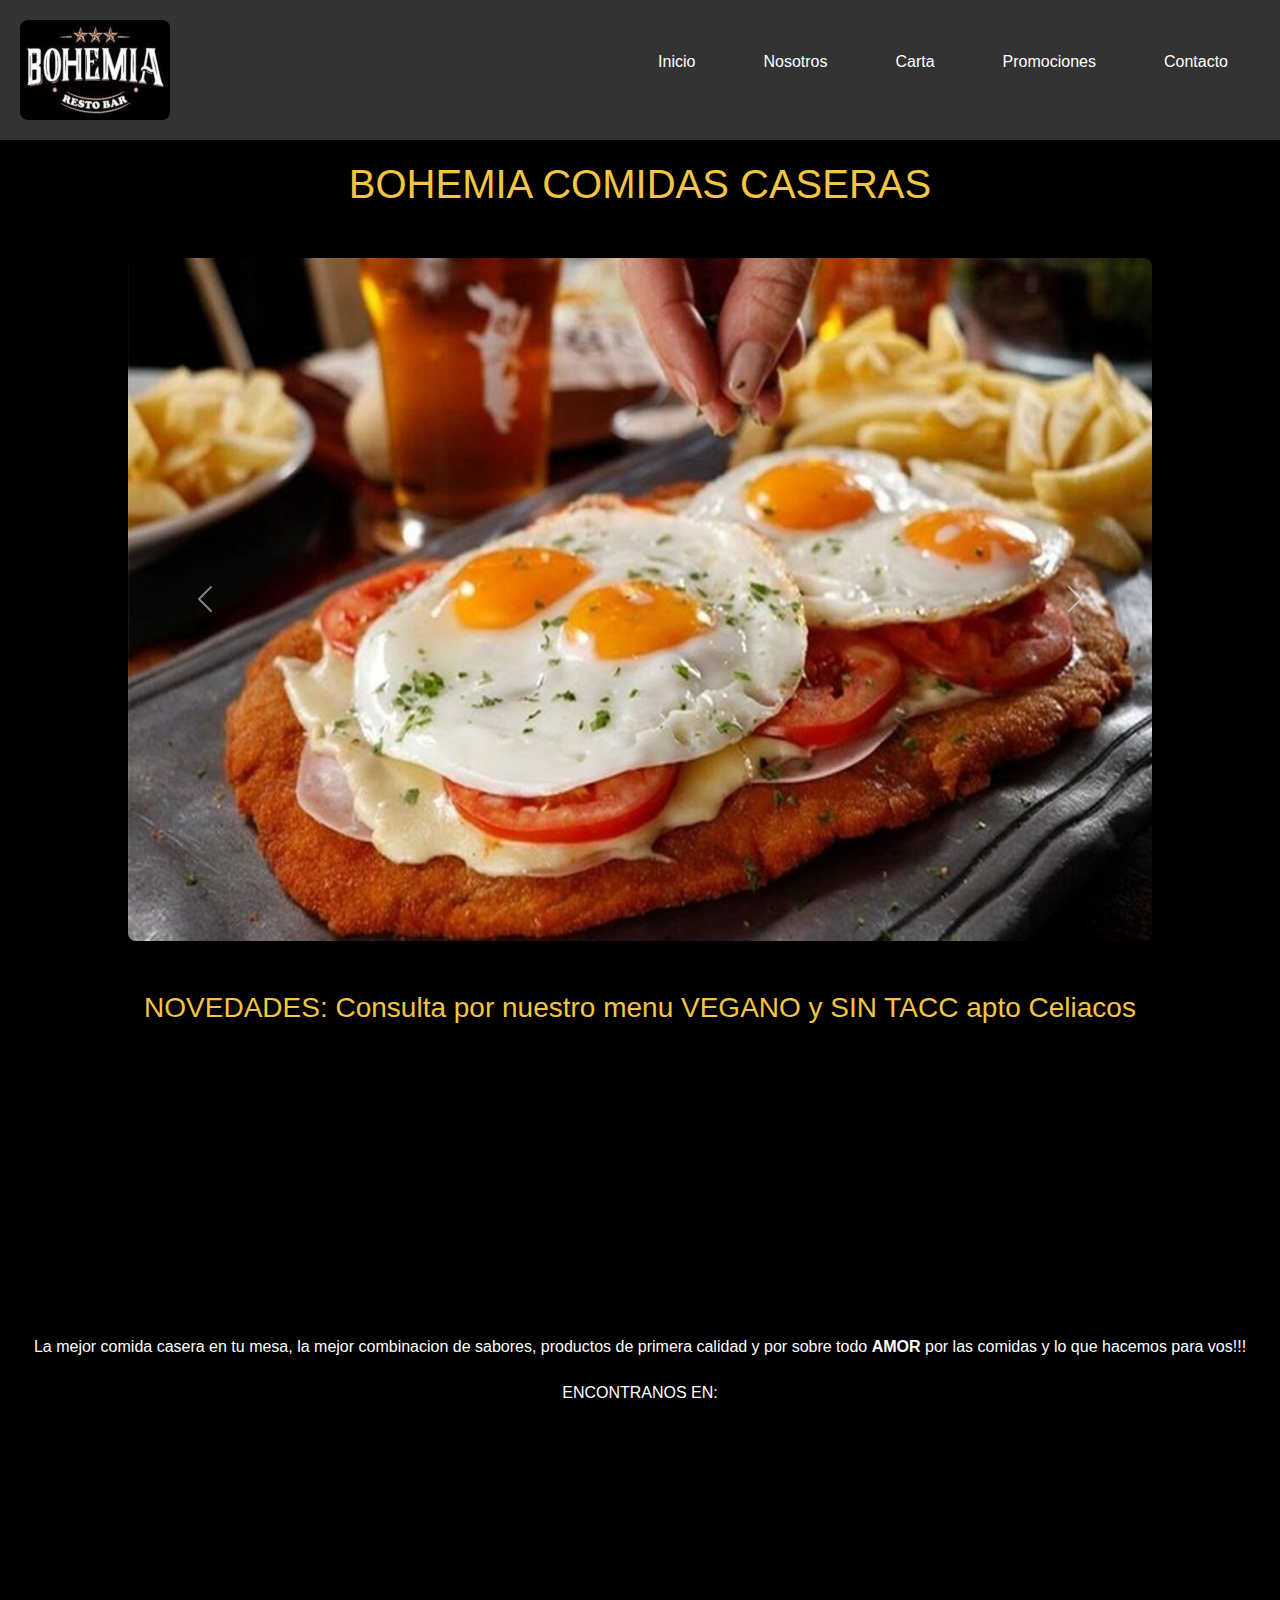
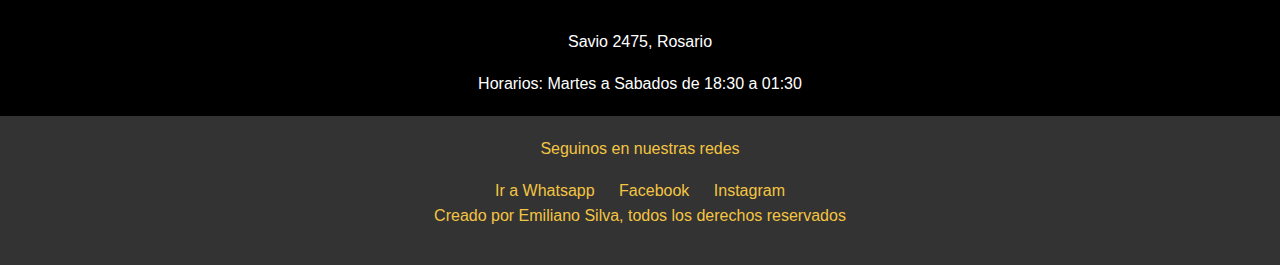
<file: index.html>
<!DOCTYPE html>
<html lang="en">
<head>
  <meta charset="UTF-8">
  <meta name="viewport" content="width=device-width, initial-scale=1.0">
  <title>Inicio/Bohemia</title>
  <!--link de bootstrap-->
  <link href="https://cdn.jsdelivr.net/npm/bootstrap@5.3.3/dist/css/bootstrap.min.css" rel="stylesheet" integrity="sha384-QWTKZyjpPEjISv5WaRU9OFeRpok6YctnYmDr5pNlyT2bRjXh0JMhjY6hW+ALEwIH" crossorigin="anonymous">
  <!--link de AOS-->
  <link href="https://unpkg.com/aos@2.3.1/dist/aos.css" rel="stylesheet">
  <!--link de css-->
  <link rel="stylesheet" href="css/style.css">
  <!--META TAGS-->
  <!--META DESCRIPTION-->
  <meta name="description" content="Desde 2019 la casa de comida mas visitada por el rosarino y los visitantes de la ciudad.">
  <!--META KEYWORDS-->
  <meta name="keywords" content="rosario, bar, tragos, comida, casera, noche, resto, restaurant, amigos, familia, festejos, happy hour">
  <!--META AUTHOR-->
  <meta name="author" content="Emiliano Silva">
  <!--FAVICON-->
  <link rel="shortcut icon" href="image/logo-bohemia.png" type="image/x-icon">
</head>
<body>
  
  <header>
    <img src="image/logo-bohemia.png" alt="logo-bohemia" width="150px"><!--logo de la empresa-->
    <nav>
      <ul class="menu">
        <li><a href="index.html">Inicio</a></li>
        <li><a href="html/nosotros.html">Nosotros</a></li>
        <li><a href="html/carta.html">Carta</a></li>
        <li><a href="html/promociones.html">Promociones</a></li>
        <li><a href="html/contacto.html">Contacto</a></li>
      </ul>
    </nav>
  </header>


  <h1 class="titulo-1">BOHEMIA COMIDAS CASERAS</h1><!--titulo principal del index-->

  <section>
    <div id="carouselExample" class="carousel slide">
      <div class="carousel-inner">
        <div class="carousel-item active">
          <img src="image/imagen index 1.png" class="d-block w-100" alt="imagen-1">
        </div>
        <div class="carousel-item">
          <img src="image/imagen index 2.png" class="d-block w-100" alt="imagen-2">
        </div>
        <div class="carousel-item">
          <img src="image/imagen index 3.png" class="d-block w-100" alt="imagen-3">
        </div>
      </div>
      <button class="carousel-control-prev" type="button" data-bs-target="#carouselExample" data-bs-slide="prev">
        <span class="carousel-control-prev-icon" aria-hidden="true"></span>
        <span class="visually-hidden">Previous</span>
      </button>
      <button class="carousel-control-next" type="button" data-bs-target="#carouselExample" data-bs-slide="next">
        <span class="carousel-control-next-icon" aria-hidden="true"></span>
        <span class="visually-hidden">Next</span>
      </button>
    </div>
  </section>

    <section><!--seccion de novedades de la empresa-->
      <h3 class="novedades">NOVEDADES: Consulta por nuestro menu VEGANO y SIN TACC apto Celiacos</h3>
    </section>

    <div class="imagen-inicio"data-aos="zoom-in" data-aos-duration="3000" ><!--segunda seccion de imagenes del index-->
      <img src="image/imagen 1.png" alt="imagen-5">
      <img src="image/imagen 2.png" alt="imagen-6">
      <img src="image/imagen 3.png" alt="imagen-7">
    </div>

    <!--primer parrafo del index-->
    <p class="parrafo-1">La mejor comida casera en tu mesa, la mejor combinacion de sabores, productos de primera calidad y por sobre todo <strong>AMOR</strong> por las comidas y lo que hacemos para vos!!!</p>
    
  <section class="ubicacion"><!--ubicacion a travez de google maps-->
    <p>ENCONTRANOS EN:</p>

    <div class="mapa">
    <iframe src="https://www.google.com/maps/embed?pb=!1m18!1m12!1m3!1d3346.24743301305!2d-60.668849800000004!3d-32.9972515!2m3!1f0!2f0!3f0!3m2!1i1024!2i768!4f13.1!3m3!1m2!1s0x95b7abf155ef3345%3A0xdc477a021b9553fb!2sGral.%20Manuel%20Savio%202475%2C%20S2000%20Rosario%2C%20Santa%20Fe!5e0!3m2!1ses-419!2sar!4v1719836439529!5m2!1ses-419!2sar" width="350" height="200" style="border:0;" allowfullscreen="" loading="lazy" referrerpolicy="no-referrer-when-downgrade"></iframe>
    </div>

    <P>Savio 2475, Rosario</P>
    <p>Horarios: Martes a Sabados de 18:30 a 01:30</p>
  </section>
  
  <footer><!--pie de pagina-->
    <p>Seguinos en nuestras redes</p><!--sector de redes sociales-->
      <a href="https://wa.me/qr/NDZUQJH5QPWYH1" target="_blank">Ir a Whatsapp</a>
      <a href="https://www.facebook.com/?locale=es_LA" target="_blank">Facebook</a>
      <a href="https://www.instagram.com/" target="_blank">Instagram</a>

    <p>Creado por Emiliano Silva, todos los derechos reservados</p>
  </footer>

  
  <!--script bootstrap-->
  <script src="https://cdn.jsdelivr.net/npm/@popperjs/core@2.11.8/dist/umd/popper.min.js" integrity="sha384-I7E8VVD/ismYTF4hNIPjVp/Zjvgyol6VFvRkX/vR+Vc4jQkC+hVqc2pM8ODewa9r" crossorigin="anonymous"></script>
  <script src="https://cdn.jsdelivr.net/npm/bootstrap@5.3.3/dist/js/bootstrap.min.js" integrity="sha384-0pUGZvbkm6XF6gxjEnlmuGrJXVbNuzT9qBBavbLwCsOGabYfZo0T0to5eqruptLy" crossorigin="anonymous"></script>
  
  <!--script aos-->
  <script src="https://unpkg.com/aos@2.3.1/dist/aos.js"></script>
  <script>
    AOS.init();
  </script>
  
  
</body>
</html>
</file>
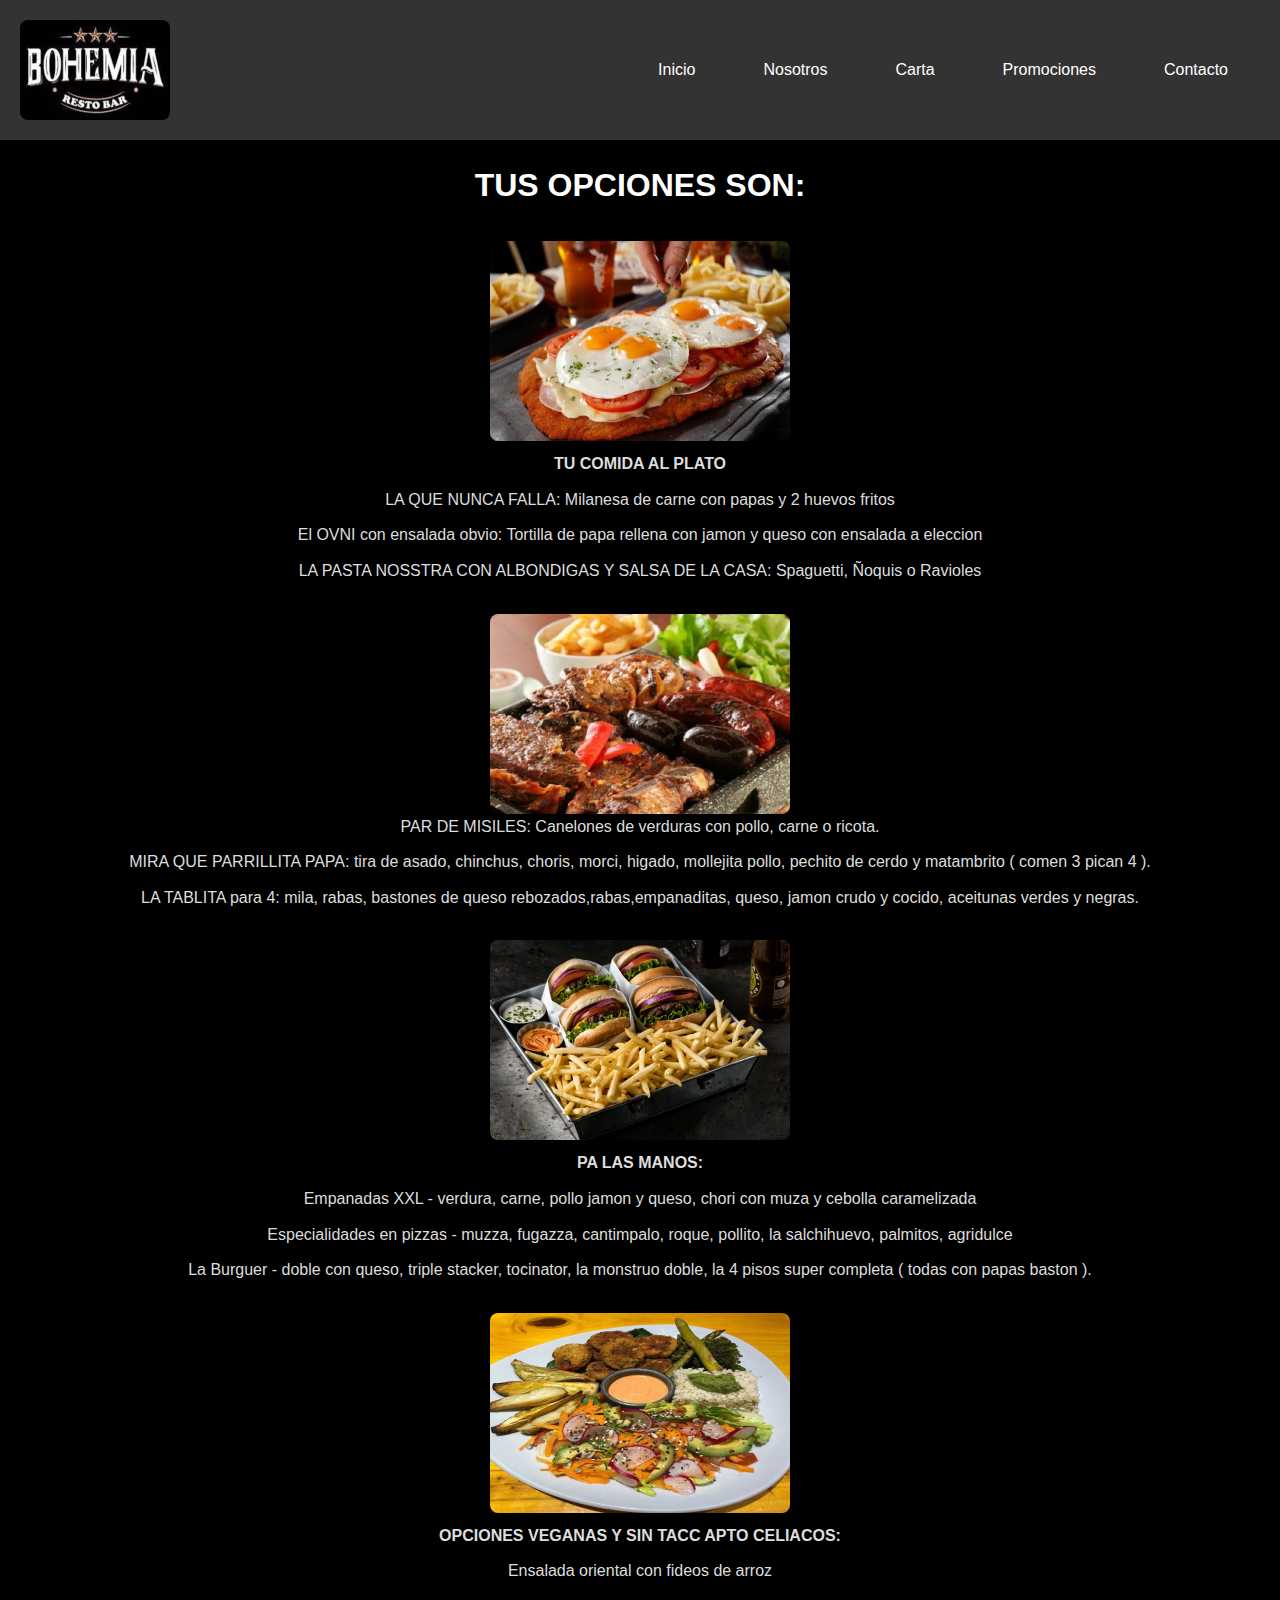
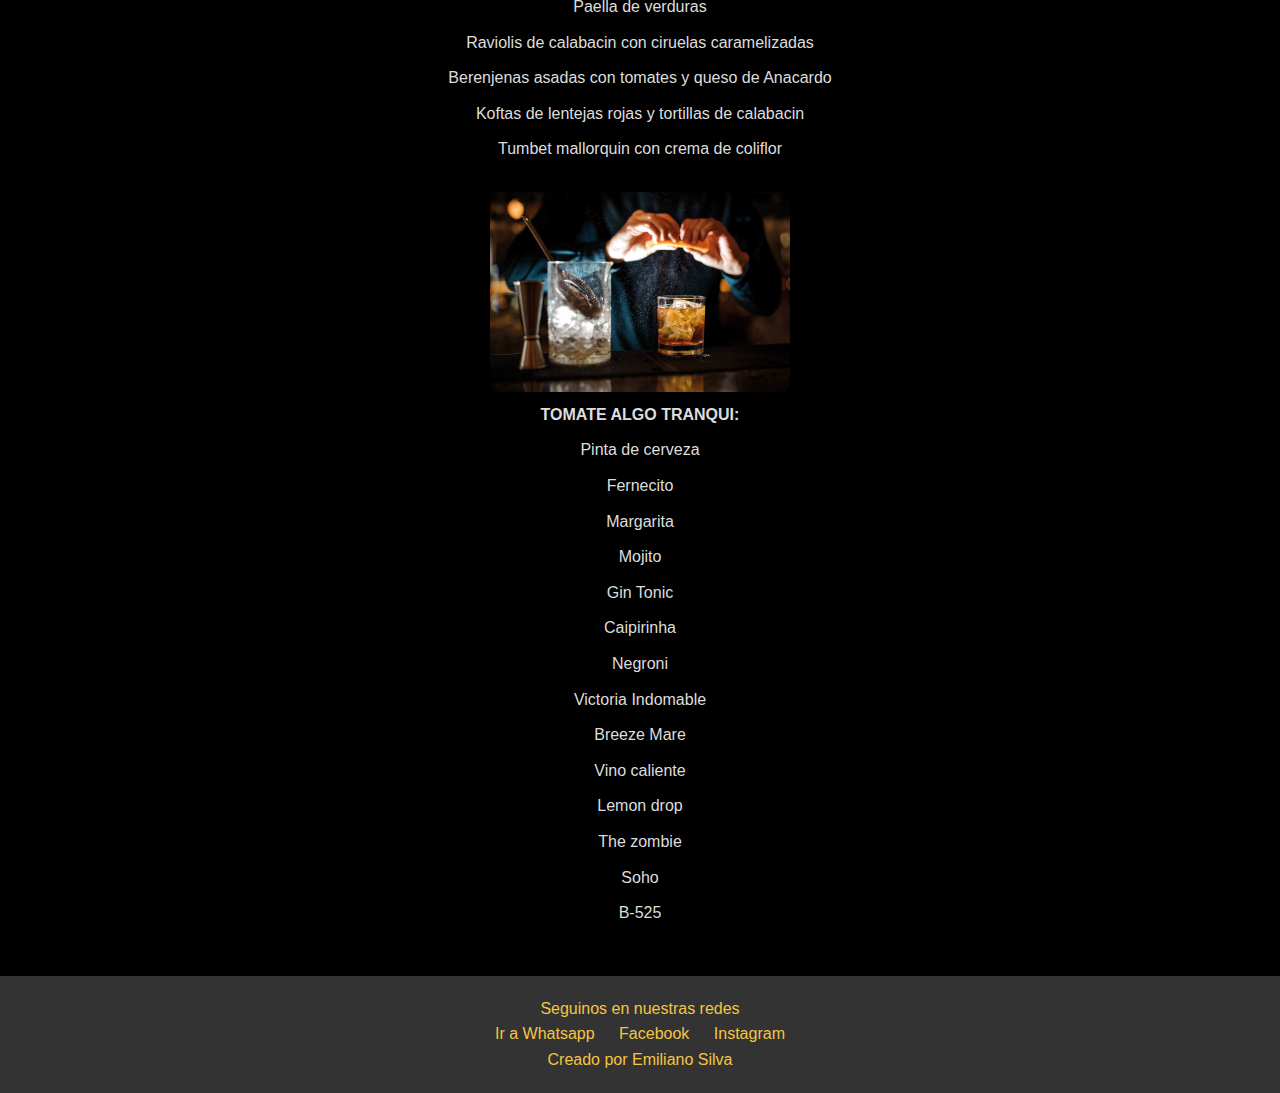
<file: html/carta.html>
<!DOCTYPE html>
<html lang="en">
<head>
  <meta charset="UTF-8">
  <meta name="viewport" content="width=device-width, initial-scale=1.0">
  <title>Carta/Bohemia</title>
  <!--link de css-->
  <link rel="stylesheet" href="../css/style.css">
   <!--META TAGS-->
  <!--META DESCRIPTION-->
  <meta name="description" content="Desde 2019 la casa de comida mas visitada por el rosarino y los visitantes de la ciudad.">
  <!--META KEYWORDS-->
  <meta name="keywords" content="rosario, bar, tragos, comida, casera, noche, resto, restaurant, amigos, familia, festejos, happy hour">
  <!--META AUTHOR-->
  <meta name="author" content="Emiliano Silva">
  <!--FAVICON-->
  <link rel="shortcut icon" href="../image/logo-bohemia.png" type="image/x-icon">

</head>
<body>
  <header>
    <img src="../image/logo-bohemia.png" alt="logo bohemia" width="150px"><!--logo de la empresa-->
    <nav><!--zona navegable del sector carta-->
      <ul>
        <li><a href="../index.html">Inicio</a></li>
        <li><a href="nosotros.html">Nosotros</a></li>
        <li><a href="carta.html">Carta</a></li>
        <li><a href="promociones.html">Promociones</a></li>
        <li><a href="contacto.html">Contacto</a></li>
      </ul>
    </nav>
  </header>
  <main>
    <h1>TUS OPCIONES SON:</h1><!--titulo del sector carta-->
    <section>
  <!--primer imagen carta-->
    <img src="../image/imagen carta 1.png" alt="imagen carta 1" width="300">
  <!--subtitulo 1 de la carta-->
    <h4>TU COMIDA AL PLATO</h4>
  <!--listado de comidas 1-->
      <ul>
        <li>LA QUE NUNCA FALLA: Milanesa de carne con papas y 2 huevos fritos</li>
        <li>El OVNI con ensalada obvio: Tortilla de papa rellena con jamon y queso 
        con ensalada a eleccion</li>
        <li>LA PASTA NOSSTRA CON ALBONDIGAS Y SALSA DE LA CASA: Spaguetti, Ñoquis o Ravioles</li>
      </ul>
    </section>
    <section>
  <!--segunda imagen de la carta-->
    <img src="../image/14.png" alt="imagen carta 2" width="300">
  <!--listado de comidas 2-->
      <ul>
        <li>PAR DE MISILES: Canelones de verduras con pollo, carne o ricota.</li>
        <li> MIRA QUE PARRILLITA PAPA: tira de asado, chinchus, choris, morci, higado, mollejita pollo, pechito de cerdo y matambrito ( comen 3 pican 4 ).</li> 
        <li>LA TABLITA para 4: mila, rabas, bastones de queso rebozados,rabas,empanaditas, queso, jamon crudo y cocido, aceitunas verdes y negras.</li>
      </ul>
    </section>
    <section>
  <!--tercer imagen de la carta-->
    <img src="../image/10.png" alt="imagen carta 3" width="300">
  <!--subtitulo 2 de la carta-->
    <h4>PA LAS MANOS:</h4>
  <!--listado de comidas 3-->
      <ul>
        <li>Empanadas XXL - verdura, carne, pollo jamon y queso, chori con muza y cebolla caramelizada</li>
        <li>Especialidades en pizzas - muzza, fugazza, cantimpalo, roque, pollito, la salchihuevo, palmitos, agridulce</li>
        <li>La Burguer - doble con queso, triple stacker, tocinator, la monstruo doble, la 4 pisos super completa ( todas con papas baston ).</li>
      </ul>
    </section>
    <section>
  <!--cuarta imagen de la carta-->
    <img src="../image/16.png" alt="imagen carta 4" width="300">
  <!--subtitulo 3 de la carta-->
    <h4>OPCIONES VEGANAS Y SIN TACC APTO CELIACOS:</h4>
  <!--listado de comidas 4-->
      <ul>
        <li>Ensalada oriental con fideos de arroz</li>
        <li>Paella de verduras</li>
        <li>Raviolis de calabacin con ciruelas caramelizadas</li>
        <li>Berenjenas asadas con tomates y queso de Anacardo</li>
        <li>Koftas de lentejas rojas y tortillas de calabacin</li>
        <li>Tumbet mallorquin con crema de coliflor</li>
      </ul>
    </section>
    <section>
  <!--quinta imagen de la carta-->
    <img src="../image/7.png" alt="imagen carta 5" width="300">
  <!--subtitulo 4 de la carta-->
    <h4>TOMATE ALGO TRANQUI:</h4>
  <!--listado de tragos de la carta-->
      <ul>
        <li>Pinta de cerveza</li>
        <li>Fernecito </li>
        <li>Margarita</li>
        <li>Mojito</li>
        <li>Gin Tonic</li>
        <li>Caipirinha</li>
        <li>Negroni</li>
        <li>Victoria Indomable</li>
        <li>Breeze Mare</li>
        <li>Vino caliente</li>
        <li>Lemon drop</li>
        <li>The zombie</li>
        <li>Soho</li>
        <li>B-525</li>
      </ul>
    </section>
  </main>
  <footer>
    <!--sector de redes sociales-->
    <p>Seguinos en nuestras redes</p>
    <a href="https://wa.me/qr/NDZUQJH5QPWYH1" target="_blank">Ir a Whatsapp</a>
    <a href="https://www.facebook.com/?locale=es_LA" target="_blank">Facebook</a>
    <a href="https://www.instagram.com/" target="_blank">Instagram</a>

    <p>Creado por Emiliano Silva</p>
</footer>
</body>
</html>
</file>
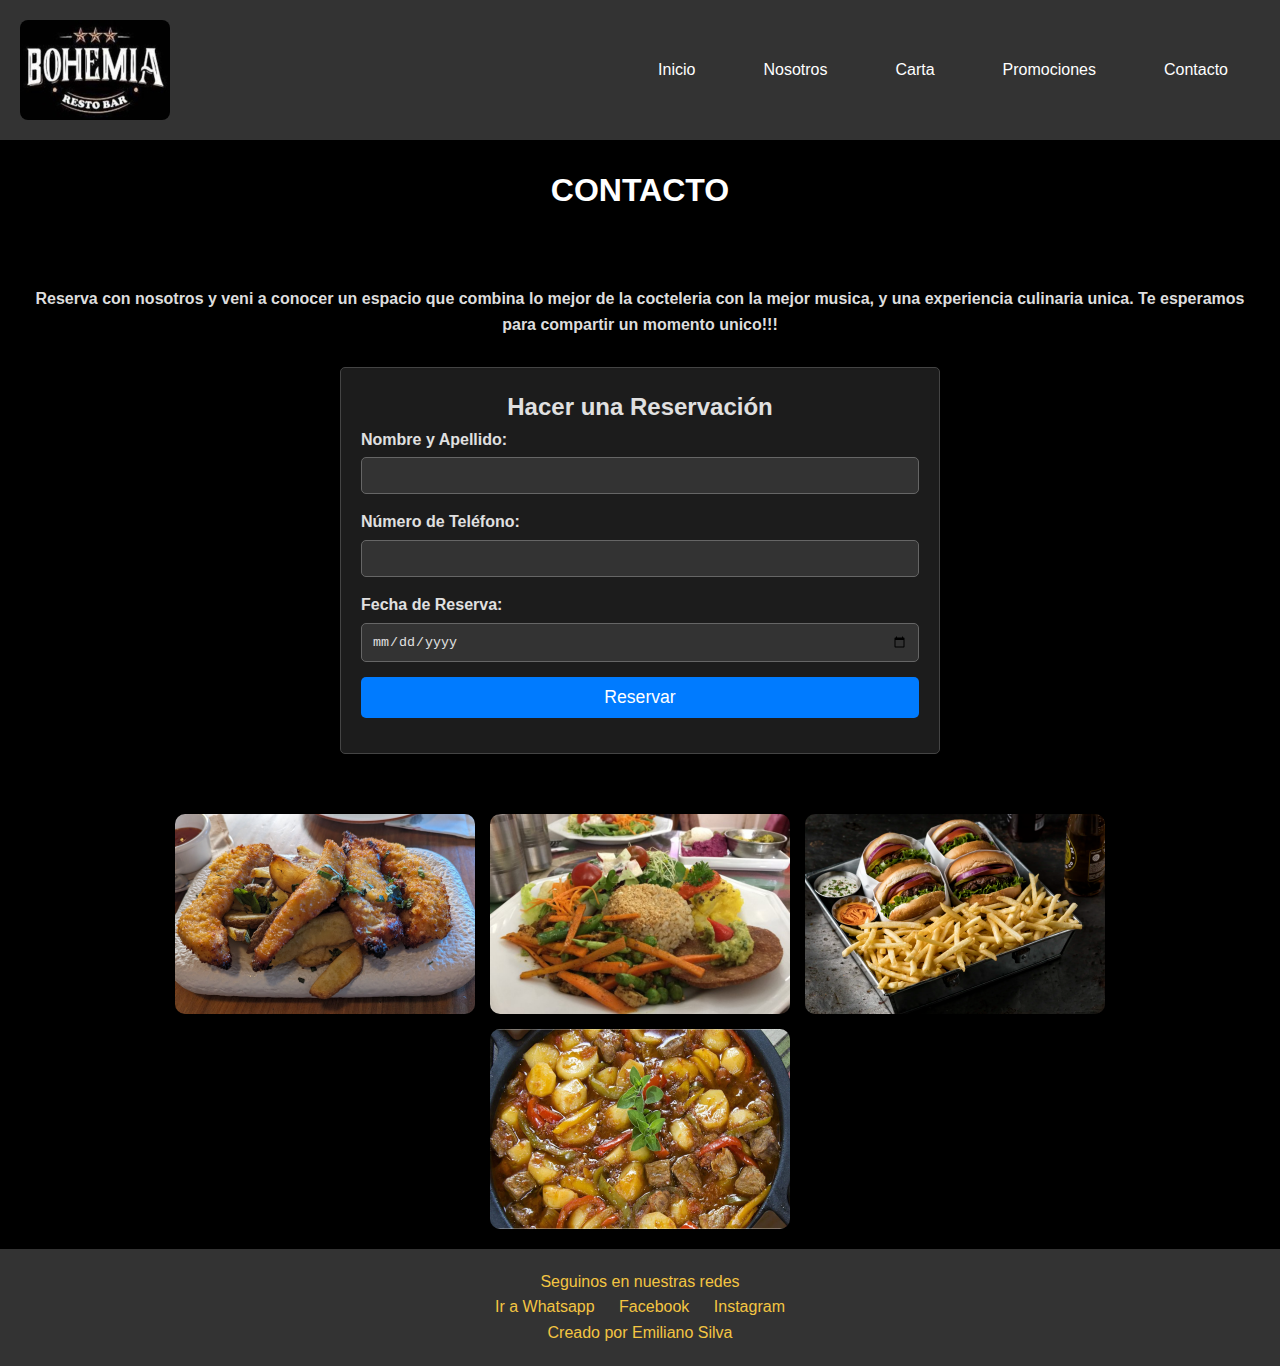
<file: html/contacto.html>
<!DOCTYPE html>
<html lang="en">
<head>
  <meta charset="UTF-8">
  <meta name="viewport" content="width=device-width, initial-scale=1.0">
  <title>Contacto/Bohemia</title>
  <!--link de css-->
  <link rel="stylesheet" href="../css/style.css">
   <!--META TAGS-->
  <!--META DESCRIPTION-->
  <meta name="description" content="Desde 2019 la casa de comida mas visitada por el rosarino y los visitantes de la ciudad.">
  <!--META KEYWORDS-->
  <meta name="keywords" content="rosario, bar, tragos, comida, casera, noche, resto, restaurant, amigos, familia, festejos, happy hour">
  <!--META AUTHOR-->
  <meta name="author" content="Emiliano Silva">
  <!--FAVICON-->
  <link rel="shortcut icon" href="../image/logo-bohemia.png" type="image/x-icon">

</head>
<body>
  <header>
    <!--logo de la empresa-->
    <img src="../image/logo-bohemia.png" alt="Logo Bohemia" width="150px">
    <nav><!--zona navegable de contactos-->
      <ul>
        <li><a href="../index.html">Inicio</a></li>
        <li><a href="nosotros.html">Nosotros</a></li>
        <li><a href="carta.html">Carta</a></li>
        <li><a href="promociones.html">Promociones</a></li>
        <li><a href="contacto.html">Contacto</a></li>
      </ul>
    </nav>
</header>
<h1 class="contacto">CONTACTO</h1>
<main>
  <section>
    <h4>Reserva con nosotros y veni a conocer un espacio que combina lo mejor de la cocteleria con la mejor musica, y una experiencia culinaria unica. Te esperamos para compartir un momento unico!!!</h4>
  </section>

  <div class="reservacion">
  <h2>Hacer una Reservación</h2>
    <form action="reservacion.php" method="POST">

      <label for="nombre">Nombre y Apellido:</label>
      <input type="text" id="nombre" name="nombre" required>

      <label for="telefono">Número de Teléfono:</label>
      <input type="tel" id="telefono" name="telefono" required>

      <label for="fecha">Fecha de Reserva:</label>
      <input type="date" id="fecha" name="fecha" required>

      <button type="submit">Reservar</button>
    </form>
  </div>
</main>
<div class="image-container"><!--zona de imagenes-->
  <img src="../image/imagen 3.png" alt="imagen carta 1" width="300">
  <img src="../image/imagen 1.png" alt="imagen index 1" width="300">
  <img src="../image/10.png" alt="imagen index 3" width="300">
  <img src="../image/imagen index 2.png" alt="imagen carta 5" width="300">
</div>
<footer>
    <!--sector de redes sociales-->
    <p>Seguinos en nuestras redes</p>
    <a href="https://wa.me/qr/NDZUQJH5QPWYH1" target="_blank">Ir a Whatsapp</a>
    <a href="https://www.facebook.com/?locale=es_LA" target="_blank">Facebook</a>
    <a href="https://www.instagram.com/" target="_blank">Instagram</a>

    <p>Creado por Emiliano Silva</p>
</footer>
</body>
</html>
</file>
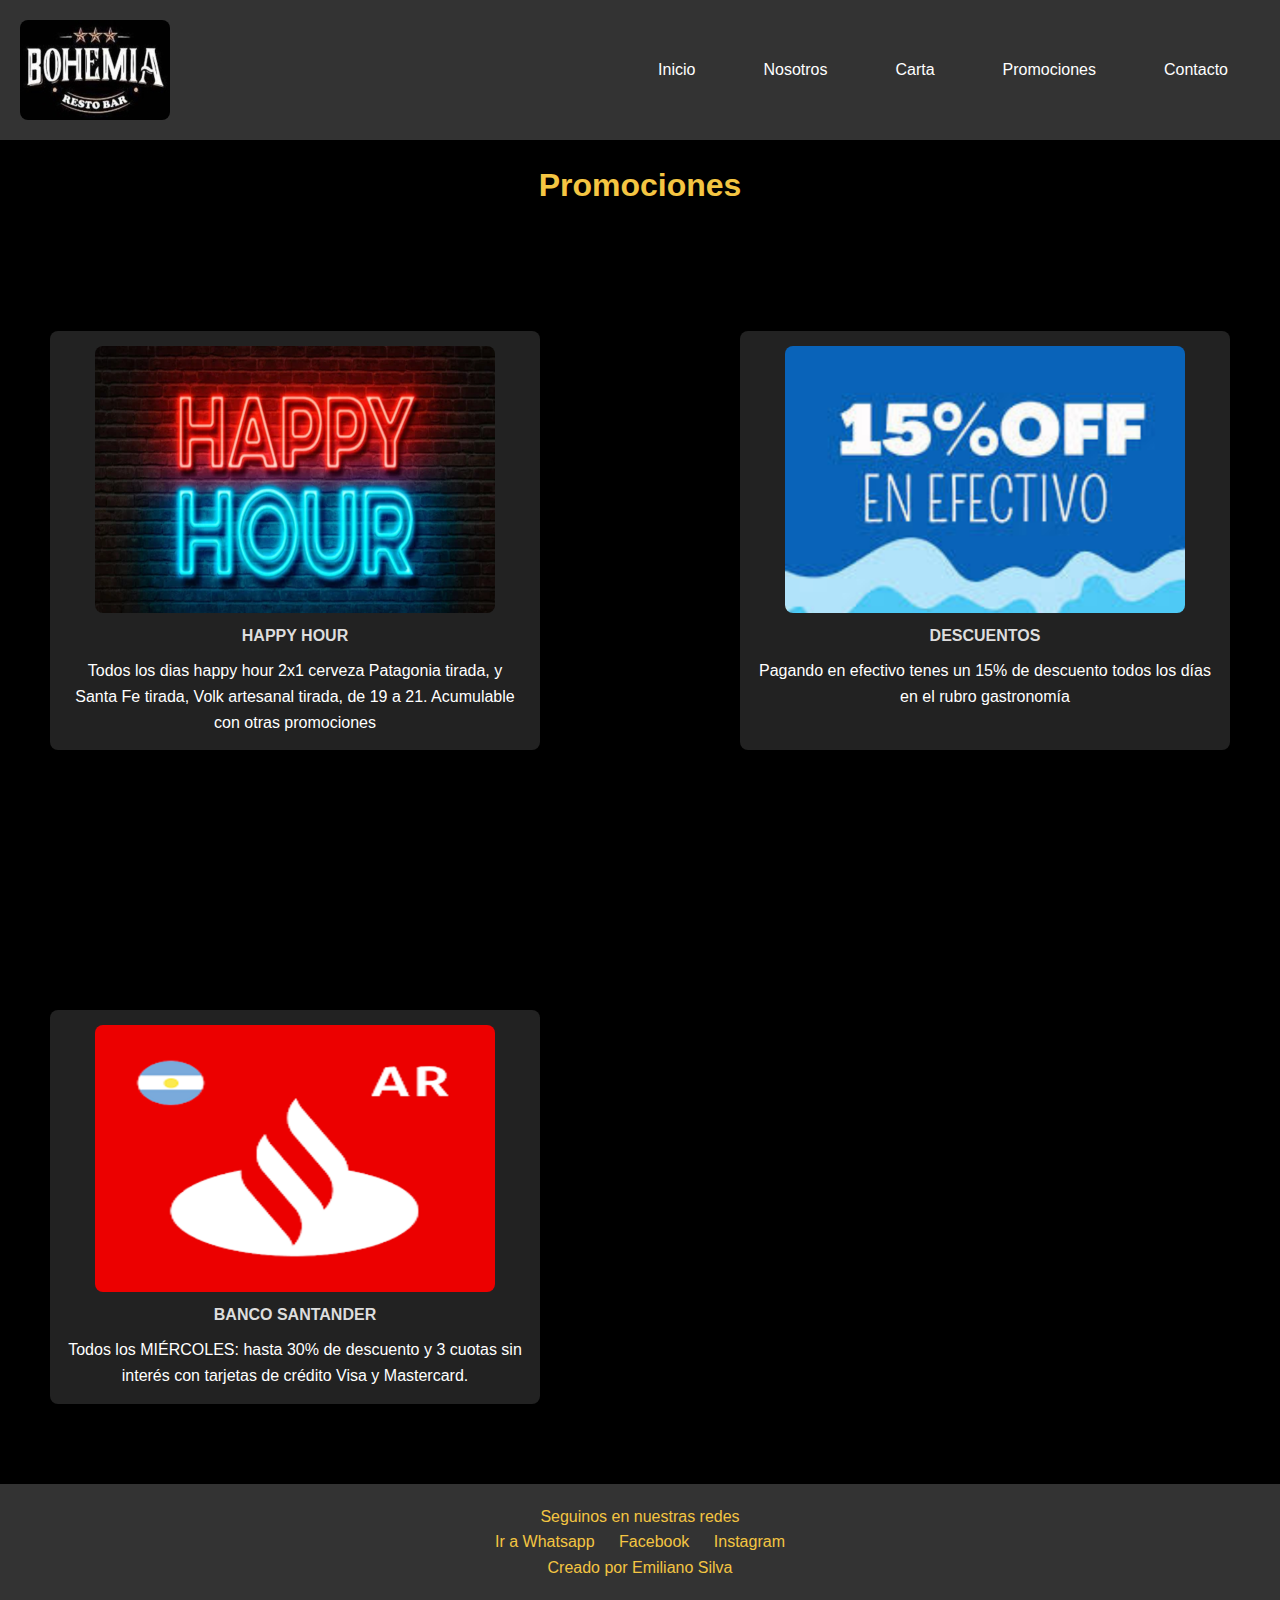
<file: html/promociones.html>
<!DOCTYPE html>
<html lang="en">
<head>
  <meta charset="UTF-8">
  <meta name="viewport" content="width=device-width, initial-scale=1.0">
  <title>Promociones/Bohemia</title>
  <!--link animate css-->
  <link rel="stylesheet"href="https://cdnjs.cloudflare.com/ajax/libs/animate.css/4.1.1/animate.min.css"/>
  <!--link de css-->
  <link rel="stylesheet" href="../css/style.css">
   <!--META TAGS-->
  <!--META DESCRIPTION-->
  <meta name="description" content="Desde 2019 la casa de comida mas visitada por el rosarino y los visitantes de la ciudad.">
  <!--META KEYWORDS-->
  <meta name="keywords" content="rosario, bar, tragos, comida, casera, noche, resto, restaurant, amigos, familia, festejos, happy hour">
  <!--META AUTHOR-->
  <meta name="author" content="Emiliano Silva">
  <!--FAVICON-->
  <link rel="shortcut icon" href="../image/logo-bohemia.png" type="image/x-icon">

</head>
<body>
  <header>
    <!--imagen logo de la pagina-->    
    <img src="../image/logo-bohemia.png" alt="Logo Bohemia" width="150px">
    <!--zona navegable de las promociones-->    
    <nav>
      <ul>
        <li><a href="../index.html">Inicio</a></li>
        <li><a href="nosotros.html">Nosotros</a></li>
        <li><a href="carta.html">Carta</a></li>
        <li><a href="promociones.html">Promociones</a></li>
        <li><a href="contacto.html">Contacto</a></li>
      </ul>
    </nav>
  </header>
  <!--titulo de las promociones-->
  <h1 class="promociones">Promociones</h1>
  <main>
    <div class="grid-container animate__animated animate__zoomIn">
      <section><!--seccion happy hour-->
        <img src="../image/17.png" alt="promo 3" width="400">
        <h4>HAPPY HOUR</h4>
        <p>Todos los dias happy hour 2x1 cerveza Patagonia tirada, y Santa Fe tirada, Volk artesanal tirada, de 19 a 21. Acumulable con otras promociones</p>
      </section>   
      <section><!--seccion descuentos-->
        <img src="../image/2.png" alt="promo 1" width="400">
        <h4>DESCUENTOS</h4>
        <p>Pagando en efectivo tenes un 15% de descuento todos los días en el rubro gastronomía</p>
      </section>
      <section><!--seccion banco santander-->
        <img src="../image/12.png" alt="promo 2" width="400">
        <h4>BANCO SANTANDER</h4>
        <p>Todos los MIÉRCOLES: hasta 30% de descuento y 3 cuotas sin interés con tarjetas de crédito Visa y Mastercard.</p>
      </section>
    </div>
  </main>
  <footer>
    <!--sector de redes sociales-->
    <p>Seguinos en nuestras redes</p>
    <a href="https://wa.me/qr/NDZUQJH5QPWYH1" target="_blank">Ir a Whatsapp</a>
    <a href="https://www.facebook.com/?locale=es_LA" target="_blank">Facebook</a>
    <a href="https://www.instagram.com/" target="_blank">Instagram</a>

    <p>Creado por Emiliano Silva</p>
  </footer>
</body>
</html>
</file>
<file: css/style.css>
@charset "UTF-8";
/* Variables */
/* Reseteo básico */
* {
  margin: 0;
  padding: 0;
  box-sizing: border-box;
}

/* Estilo del cuerpo */
body {
  background-color: #000;
  color: #fff;
  font-family: Arial, sans-serif;
  line-height: 1.6;
}

/* Estilos del header */
header {
  display: flex;
  align-items: center;
  justify-content: space-between;
  padding: 1rem;
  background-color: #333;
  color: #fff;
  flex-wrap: wrap;
}
header img {
  max-width: 100%;
  height: auto;
  border-radius: 8px;
}

nav ul {
  list-style: none;
  display: flex;
  flex-wrap: wrap;
}
nav ul li {
  margin: 0 1rem;
}
nav ul li a {
  color: #fff;
  text-decoration: none;
  padding: 0.5rem 1rem;
  display: block;
}
nav ul li a:hover {
  text-decoration: underline;
}

/* Estilo del título principal hasta sector ubicacion*/
.titulo-1 {
  text-align: center;
  color: #f4c542;
  padding: 20px;
}

.carousel {
  width: 80%;
  margin: 0 auto;
}
.carousel .carousel-item img {
  width: 100%;
  height: auto;
  background-color: #000;
}

.novedades {
  text-align: center;
  color: #f4c542;
  padding: 20px;
}

.imagen-inicio {
  display: flex;
  justify-content: center;
  flex-wrap: wrap;
  gap: 15px;
  padding: 20px;
}
.imagen-inicio img {
  width: 300px;
  border-radius: 8px;
}

.parrafo-1 {
  text-align: center;
  margin: 20px;
  color: #fff;
}

.ubicacion {
  text-align: center;
  color: #fff;
  margin: 20px;
}
.ubicacion .mapa iframe {
  border-radius: 8px;
}

footer {
  background-color: #333;
  color: #f4c542;
  text-align: center;
  padding: 20px;
}
footer a {
  color: #f4c542;
  text-decoration: none;
  margin: 0 10px;
}
footer a:hover {
  text-decoration: underline;
}

/* Estilos de media queries */
@media (max-width: 1440px) and (min-width: 790px) {
  nav ul {
    flex-direction: row;
  }
}
@media (max-width: 790px) {
  nav ul {
    flex-direction: column;
    align-items: center;
    width: 100%;
    display: block;
  }
  nav ul li {
    margin: 0.5rem 0;
  }
}
@media (max-width: 320px) {
  header {
    padding: 0.5rem;
  }
  nav ul li {
    margin: 0.25rem 0;
  }
}
/* Estilos específicos de cada página */
header {
  padding: 20px;
}
header img {
  border-radius: 8px;
}

nav ul {
  display: flex;
}
nav ul li {
  margin-left: 20px;
}
nav ul li a {
  font-size: 16px;
}
nav ul li a:hover {
  text-decoration: underline;
}

.titulo-2 {
  text-align: center;
  color: #f4c542;
  padding: 20px;
}

.video-1, .video-row, .video-nosotros {
  display: flex;
  justify-content: center;
  padding: 20px;
}
.video-1 video, .video-row video, .video-nosotros video {
  border-radius: 8px;
  width: 100%;
  max-width: 600px;
}

.parrafo-nosotros {
  font-size: 25px;
  text-align: center;
  margin: 20px;
  color: #fff;
  padding: 0 10px;
}

main {
  padding: 20px;
}

h1 {
  text-align: center;
  color: #fff;
  margin-bottom: 20px;
}

h4 {
  text-align: center;
  margin: 10px;
  color: #ddd;
}

section {
  margin: 30px 0;
  text-align: center;
}
section img {
  display: block;
  max-width: 100%;
  height: auto;
  border-radius: 8px;
  margin: 0 auto;
}

ul {
  list-style: none;
  padding: 0;
  color: #ddd;
}
ul li {
  margin-bottom: 10px;
}

.parrafo-nosotros {
  text-align: center;
  color: #ddd;
  padding: 20px;
  background: rgba(0, 0, 0, 0.6);
  border-radius: 8px;
}

.promociones {
  text-align: center;
  color: #f4c542;
  padding: 20px;
}

.grid-container {
  display: grid;
  grid-template-columns: repeat(auto-fill, minmax(300px, 1fr));
  gap: 200px;
  padding: 30px;
}
.grid-container section {
  background-color: #222;
  border-radius: 8px;
  padding: 15px;
  text-align: center;
  color: #fff;
}
.grid-container section img {
  max-width: 100%;
  height: auto;
  border-radius: 8px;
}

.contacto {
  margin-top: 25px;
}

.reservacion {
  max-width: 600px;
  margin: 20px auto;
  padding: 20px;
  border: 1px solid #444;
  border-radius: 5px;
  background-color: #1c1c1c;
  box-shadow: 0 4px 8px rgba(0, 0, 0, 0.5);
}
.reservacion h2 {
  margin-top: 0;
  color: #e0e0e0;
  font-size: 1.5em;
  text-align: center;
}
.reservacion label {
  display: block;
  margin-bottom: 5px;
  font-weight: bold;
  color: #e0e0e0;
}
.reservacion input,
.reservacion button {
  width: 100%;
  padding: 10px;
  margin-bottom: 15px;
  border: 1px solid #666;
  border-radius: 5px;
  box-sizing: border-box;
  background-color: #333;
  color: #e0e0e0;
}
.reservacion input:focus,
.reservacion button:focus {
  outline: none;
}
.reservacion input[type=date] {
  background: #333;
}
.reservacion button {
  background-color: #007BFF;
  color: #fff;
  border: none;
  cursor: pointer;
  font-size: 1.1em;
}
.reservacion button:hover {
  background-color: #0056b3;
}

.image-container {
  display: flex;
  flex-wrap: wrap;
  justify-content: center;
  gap: 15px;
  padding: 20px;
}
.image-container img {
  border-radius: 10px;
  box-shadow: 0 4px 8px rgba(0, 0, 0, 0.2);
}

/*# sourceMappingURL=style.css.map */
</file>
